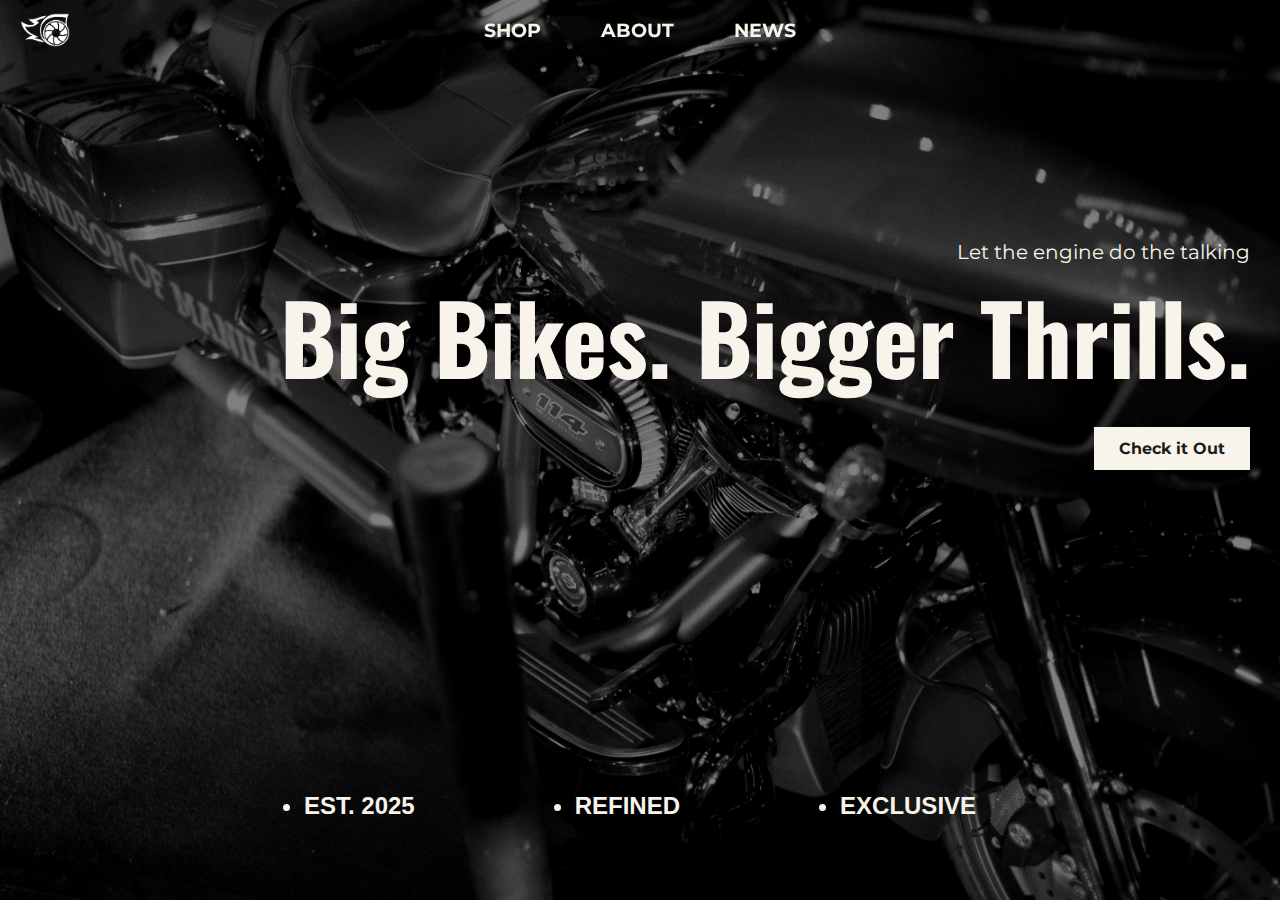
<file: index.html>
<!DOCTYPE html>
<html lang="en">
<head>
    <meta charset="UTF-8">
    <meta http-equiv="X-UA-Compatible" content="ie=edge">
    <meta name="viewport" content="width=device-width, initial-scale=1.0">
    <link rel="stylesheet" href="styles2.css">
    <title>RVA</title>
    <body>
        <header>
            <img src="media/logo.png" alt="Logo" id="logo">
        
            <nav class="nav-container">
                <ul>
                    <li><a href="#">SHOP</a></li>
                    <li><a href="#">ABOUT</a></li>
                    <li><a href="#">NEWS</a></li>
                </ul>
            </nav>
        </header>

        <main>
            <section id="main">
                <div id="content">
                    <div class="right-h1">
                        <p>Let the engine do the talking</p>
                        <h1>Big Bikes. Bigger Thrills.</h1>
                        <button class="button">
                            <p class="text">Check it Out</p>
                        </button>
                    </div>
                    <div id="credentials">
                        <ul>
                            <li>EST. 2025</li>
                            <li>REFINED</li>
                            <li>EXCLUSIVE   </li>
                        </ul>
                    </div>
                </div>
                
            </section>
        </main>
      </body>

</html>
</file>
<file: styles2.css>
@import url('https://fonts.googleapis.com/css2?family=Montserrat:ital,wght@0,100..900;1,100..900&family=Nunito:ital,wght@0,200..1000;1,200..1000&family=Oswald:wght@200..700&display=swap');

body, html {
    width: 100%;
    height: 100%;
}

body {
    background-color: #1c1c1c;
    font-family: Helvetica, Arial, sans-serif;
    display: flex;
    flex-direction: column;
    min-height: 100vh;
}

* {
    box-sizing: border-box;
    margin: 0;
    padding: 0;
}

/* ===== HEADER ===== */
header {
    position: fixed;
    top: 0;
    width: 100%;
    height: 60px;
    display: flex;
    align-items: center;
    z-index: 1000;
}

/* Logo - Fixed on the Left */
#logo {
    position: absolute;
    left: 20px;
    height: 50px;
}

/* Centered Navigation */
.nav-container {
    display: flex;
    justify-content: center;
    width: 100%;
}

nav ul {
    display: flex;
    list-style: none;
    gap: 20px;
    margin: 0;
    padding: 0;
    font-weight: 500;
    font-size: 20px;
}

/* List Items */
nav ul li {
    padding: 0 20px;
    font-family: "Montserrat", sans-serif;
}

/* Navigation Links */
nav ul li a {
    text-decoration: none;
    font-size: 1.2rem;
    font-weight: bold;
    color: #F8F4EB;
}

/* ===== MAIN CONTENT ===== */
main {
    width: 100%;
    height: 100%;
}

/* ===== RESPONSIVENESS ===== */
@media (max-width: 768px) {
    header {
        flex-direction: column;
        height: auto;
        padding: 10px 0;
    }

    #logo {
        position: static;
        text-align: center;
        margin-bottom: 10px;
    }

    .nav-container {
        justify-content: center;
    }

    nav ul {
        flex-direction: column;
        text-align: center;
        gap: 10px;
    }

    nav ul li {
        padding: 5px 0;
    }
}

#main {
    position: relative;
    background-image: url(media/main1.jpg);
    height: 100vh;
    background-repeat: no-repeat;
    background-size: cover;
    background-position: center;
    
}

/* Dark overlay for dimming */
#main::before {
    content: "";
    position: absolute;
    top: 0;
    left: 0;
    width: 100%;
    height: 100%;
    background: rgba(0, 0, 0, 0.5); /* 50% black overlay */
    z-index: 0; /* Stays behind text */
}


#content {
    height: 100vh;
    width: 100%;
    padding-top: 60px;
    display: flex;
    flex-direction: column;
    justify-content: space-between;
}

/* Ensure content is on top of overlay */
.right-h1 {
    position: relative;
    z-index: 1;
    color: #F8F4EB;
    text-align: right;
    margin: 11.25rem 1.875rem 1.875rem 1.875rem;
    font-size: 3rem;
}

.right-h1 p {
    font-family: "Montserrat", sans-serif;
    font-size: 1.25rem;
}

.right-h1 h1 {
    font-family: "Oswald", sans-serif;
    padding-bottom: 20px;
}

/* From Uiverse.io by kamehame-ha */ 
.button {
    margin-left: auto;
    display: flex;
    justify-content: center;
    align-items: center;
    font-family: Helvetica, Arial, sans-serif;
    padding: 12px 25px;
    gap: 15px;
    background-color: #F8F4EB;
    outline: 3px #F8F4EB solid;
    outline-offset: -3px;
    border: none;
    cursor: pointer;
    transition: 400ms;
}

.button .text {
    color: #1c1c1c;
    font-weight: 700;
    font-size: 1.2em;
    transition: 400ms;
}

.button:hover {
    background-color: transparent;
}

.button:hover .text {
    color: #F8F4EB;
}

#credentials {
    position: relative;
    padding: 5rem 2rem; /* Reduced padding on smaller screens */
    display: flex;
    align-items: center;
    justify-content: center;
    width: 100%;
}

#credentials ul {
    display: flex;
    padding: 0;
    margin: 0;
    gap: 10rem; /* Reduced gap for better scaling */
    color: #F8F4EB;
    font-weight: bold;
    font-size: 1.5rem;
    flex-wrap: wrap; /* Allows wrapping when space is limited */
    justify-content: center; /* Centers items on smaller screens */
}

/* Responsive Design */
@media screen and (max-width: 1024px) {
    #credentials ul {
        gap: 5rem; /* Adjust gap for tablets */
        font-size: 1.2rem; /* Slightly smaller text */
    }
}

@media screen and (max-width: 768px) {
    #credentials ul {
        /* flex-direction: column; */
        gap: 2rem;
        text-align: center;
    }

    #credentials {
        padding: 3rem 1rem;
    }
}
</file>
